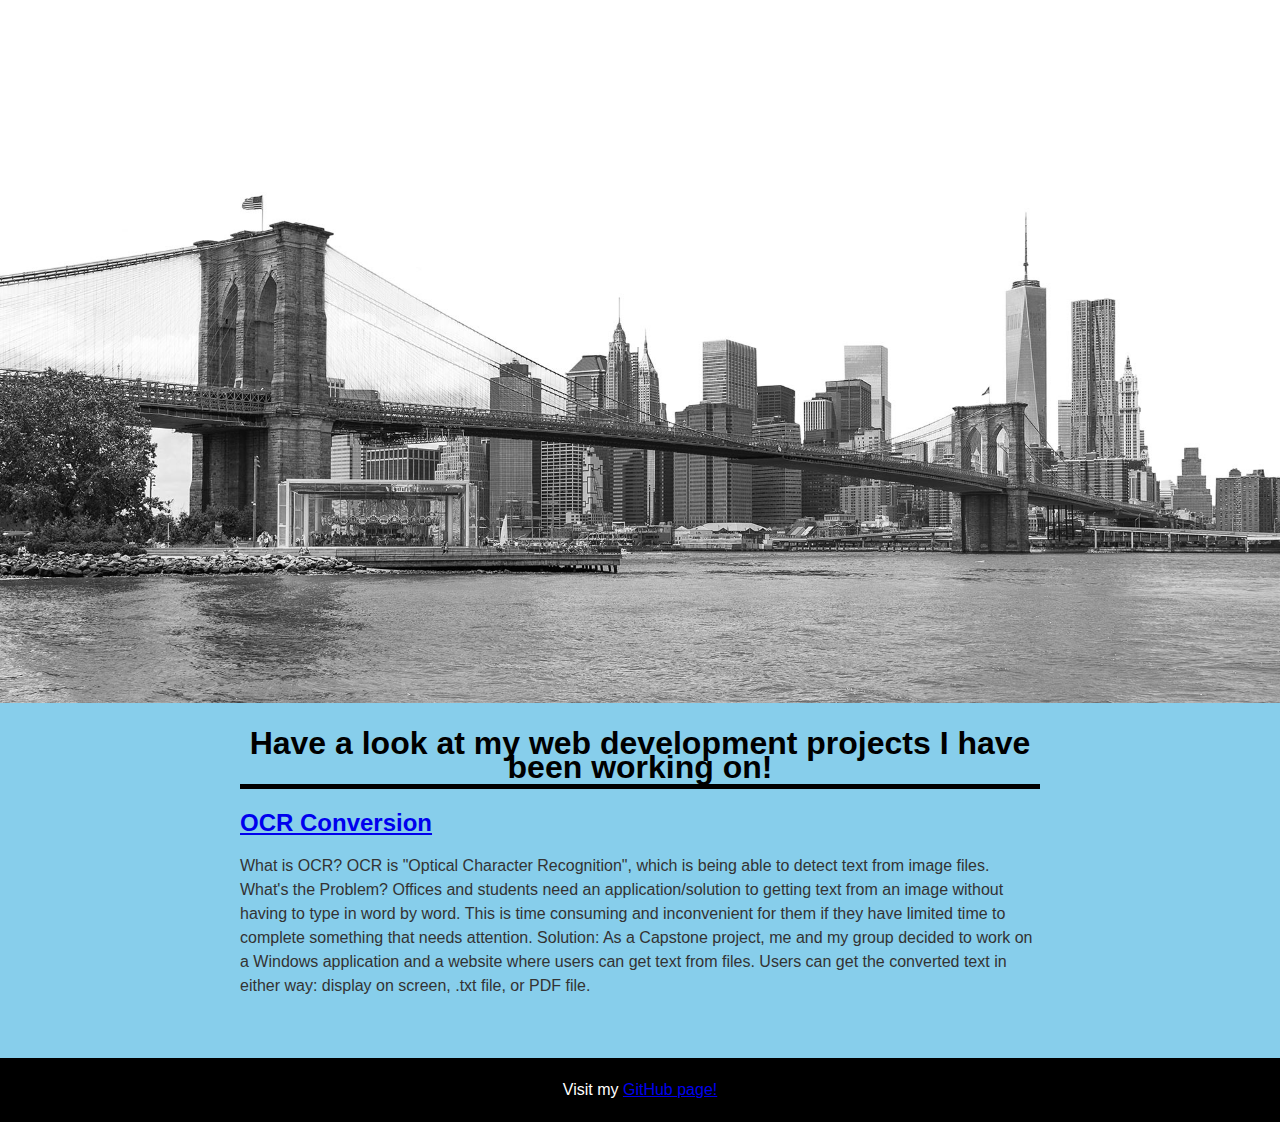
<file: Website/Description Website/index.html>
<!DOCTYPE html> <!--Identifier for browsers to understand that this is a HTML5 file-->
<html>
	<head>
		<link rel="stylesheet" type="text/css" href="css/style.css">
		<title>Welcome to my Mainpage!</title>
	</head>
	<body>
		<header>
			<img src="img/brooklyn.jpg" /> <!--img/ is used to find the source of the file-->
		</header>

		<main>
			<center><h1>Have a look at my web development projects I have been working on!</h1></center>
			<h2><a href="alimmoral.github.io/OCR/Home.html">OCR Conversion</a></h2>
			<p>
				What is OCR? OCR is "Optical Character Recognition", which is being able to detect text from image files. 
				What's the Problem? Offices and students need an application/solution to getting text from an image without having to type in word by word. This is time consuming and inconvenient for them if they have limited time to complete something that needs attention.
				Solution: As a Capstone project, me and my group decided to work on a Windows application and a website where users can get text from files. Users can get the converted text in either way: display on screen, .txt file, or PDF file.
			</p>
		</main>

		<footer>
			Visit my <a href="github.com/ALImmortal">GitHub page!</a>
		</footer>
	</body>
</html>
</file>
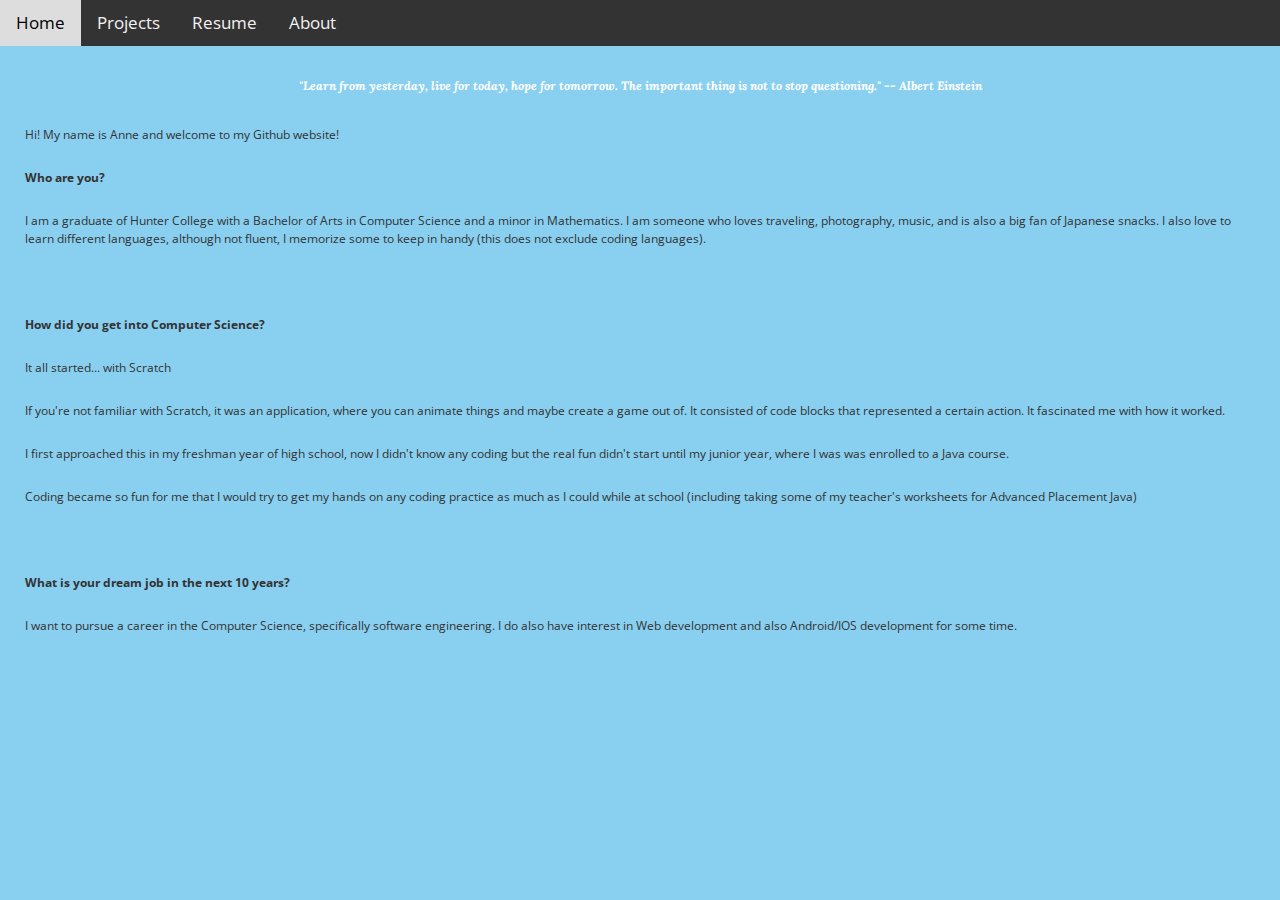
<file: IntroWebsite/About.html>
<!DOCTYPE html>
<html>
  <div class="topnav">
	<a href="..">Home</a>
	<a href="Projects.html">Projects</a>
	<a href="Resume.html">Resume</a>
	<a href="About.html">About</a>
  </div>
  
  <head>
      <link rel="stylesheet" type="text/css" href="css/style.css">
      <link href="https://fonts.googleapis.com/css?family=Lora|Open+Sans" rel="stylesheet">
      <title>About Me</title>
  </head>
 
 <center>
  <p class="quote"><strong>"Learn from yesterday, live for today, hope for tomorrow. The important thing is not to stop questioning." -- Albert Einstein</strong></p>
</center>
  <body>
	  <p>Hi! My name is Anne and welcome to my Github website!</p>
	  <p><strong>Who are you?</strong></p>
	  <p>I am a graduate of Hunter College with a Bachelor of Arts in Computer Science and a minor in Mathematics.
	  I am someone who loves traveling, photography, music, and is also a big fan of Japanese snacks. I also love to learn different languages, although not fluent, I memorize some to keep in handy (this does not exclude coding languages).</p>

	  <br>

	  <p><strong>How did you get into Computer Science?</strong></p>
	  <p>It all started... with Scratch</p>
	  <p>If you're not familiar with Scratch, it was an application, where you can animate things and maybe create a game out of. It consisted of code blocks that represented a certain action. It fascinated me with how it worked.</p>
	  <p>I first approached this in my freshman year of high school, now I didn't know any coding but the real fun didn't start until my junior year, where I was was enrolled to a Java course.</p>
	  <p>Coding became so fun for me that I would try to get my hands on any coding practice as much as I could while at school (including taking some of my teacher's worksheets for Advanced Placement Java)</p>

	  <br>

	  <p><strong>What is your dream job in the next 10 years?</strong></p>
	  <p>I want to pursue a career in the Computer Science, specifically software engineering. I do also have interest in Web development and also Android/IOS development for some time.</p>


  </body>
</html>
</file>
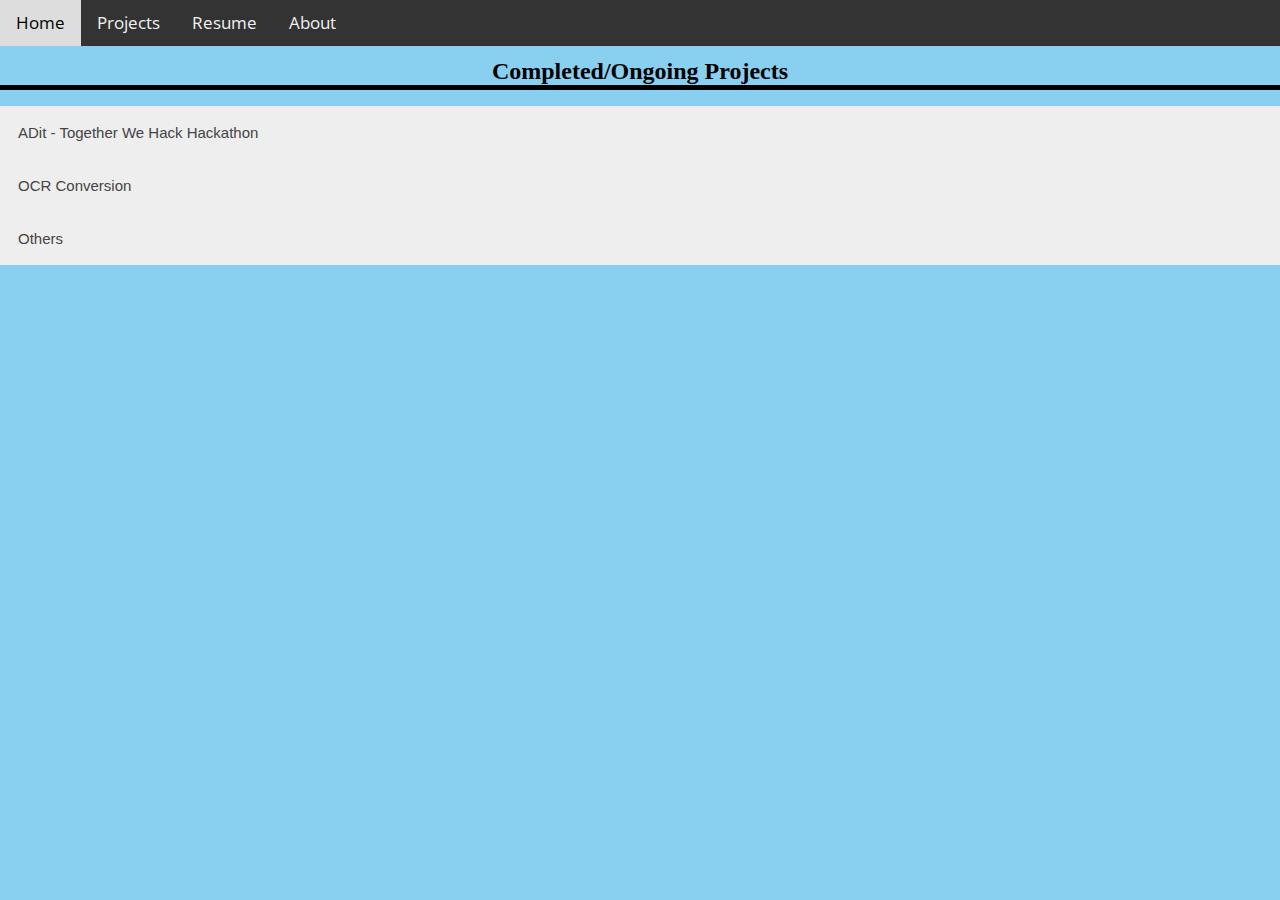
<file: IntroWebsite/Projects.html>
<!DOCTYPE html>
<html>
  <div class="topnav">
	<a href="..">Home</a>
	<a href="Projects.html">Projects</a>
	<a href="Resume.html">Resume</a>
	<a href="About.html">About</a>
  </div>
  
  <head>
      <link rel="stylesheet" type="text/css" href="css/style.css">
      <link href="https://fonts.googleapis.com/css?family=Lora|Open+Sans" rel="stylesheet">
      <title>Projects</title>
  </head>
  
  <header>
    <h1>Completed/Ongoing Projects</h1>
  </header>
  
  <body>
  	<button class="accordion">ADit - Together We Hack Hackathon</button>
<div class="panel">
  <p>Theme: How can we use computer science and coding to better our world?"</p>
  <p>AT&T theme: How to target advertisements to the right group of people?</p>
  <p>Advertisements:</p>
  <p>Their goal: To sell you something. Well, what if you don't want to see this kind of advertisement or something catches your eye but by the time you leave the page and try to look for it again, it's gone...</p>
  <p>As a team, our goal was to make a Google Chrome extension that allow users to customize the type of advertisements they want to view when scrolling through a webpage. This not only helps users avoid seeing advertisements they are not interested in, but customize the type of advertisements to their liking. Users have an option to save advertisements to view for later and can also use our extension to explore through certain advertisements they thought they wouldn't be interested in.</p>
</div>

<button class="accordion">OCR Conversion</button>
<div class="panel">
   <p><a href="..">Link</a></p>
   <p>Tired of typing the text one by one? Copy & Paste doesn't do the job?</p>
   <p> This is a website where users are allowed to get text from images using OCR. OCR means "Optical Character Recognition", which is where text is recognized on an image and is given to you in actual text, so you can save time without having to retype the text.</p>
</div>

<button class="accordion">Others</button>
<div class="panel">
  <p><a href ="https://github.com/ALImmortal">To My Github Page!</a></p>
  <p>There are other things I have worked on: solving coding problems and assignments I have worked on throughout college. It helps me work on improving my coding skills.</p>
</div>

<script>
	var acc = document.getElementsByClassName("accordion");
	var i;

	for (i = 0; i < acc.length; i++) {
	  acc[i].addEventListener("click", function() {
	    this.classList.toggle("active");
	    var panel = this.nextElementSibling;
	    if (panel.style.display === "block") {
	      panel.style.display = "none";
	    } else {
	      panel.style.display = "block";
	    }
	  });
	}
</script>
		   
  </body>
</html>
</file>
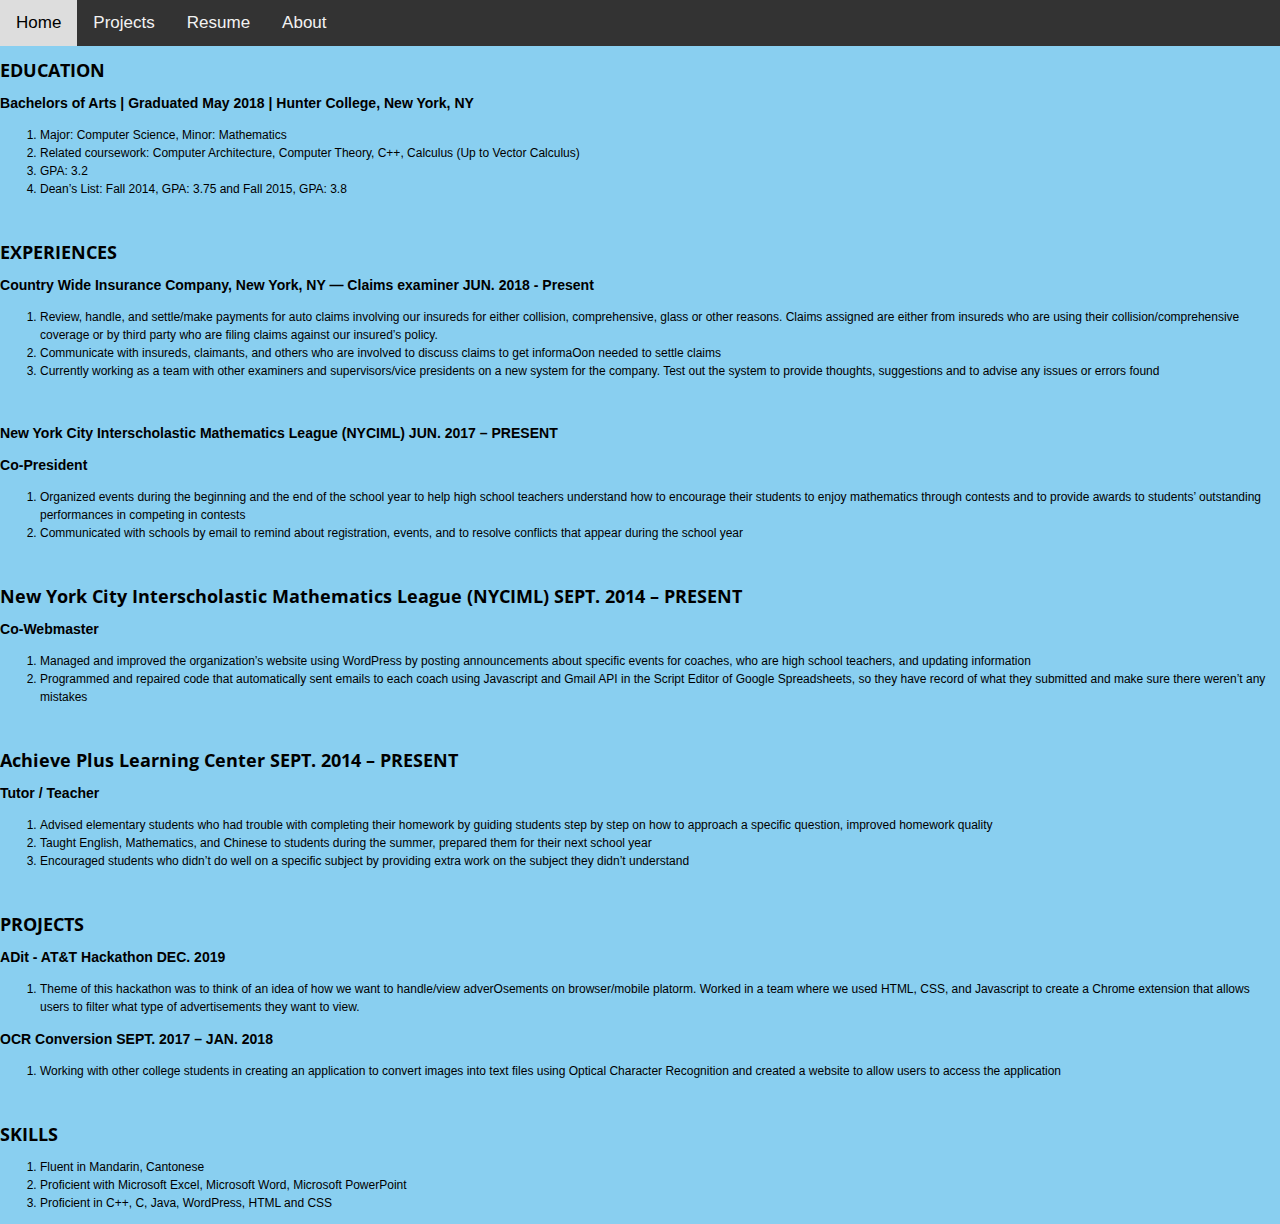
<file: IntroWebsite/Resume.html>
<!DOCTYPE html>
<html>
	<div class="topnav">
		<a href="..">Home</a>
		<a href="Projects.html">Projects</a>
		<a href="Resume.html">Resume</a>
		<a href="About.html">About</a>
	</div>
	<head>
		<link rel="stylesheet" type="text/css" href="css/style.css">
		<link href="https://fonts.googleapis.com/css?family=Lora|Open+Sans" rel="stylesheet">
		<title>Resume</title>
	</head>
	<body class="resume">
		<h2>EDUCATION</h2>
		<h3>Bachelors of Arts | Graduated May 2018 | Hunter College, New York, NY</h3>
		<ol>
			<li>Major: Computer Science, Minor: Mathematics</li>
			<li>Related coursework: Computer Architecture, Computer Theory, C++, Calculus (Up to Vector Calculus)</li>
			<li>GPA: 3.2</li>
			<li>Dean’s List: Fall 2014, GPA: 3.75 and Fall 2015, GPA: 3.8</li>
		</ol>
		
		<br>
		
		<h2>EXPERIENCES</h2>
		<h3>Country Wide Insurance Company, New York, NY — Claims examiner       JUN. 2018 - Present</h3>
		<ol>
			<li>Review, handle, and settle/make payments for auto claims involving our
			insureds for either collision, comprehensive, glass or other reasons. Claims
			assigned are either from insureds who are using their collision/comprehensive
			coverage or by third party who are filing claims against our insured’s policy.</li>
			<li>Communicate with insureds, claimants, and others who are involved to discuss
			claims to get informaOon needed to settle claims</li>
			<li>Currently working as a team with other examiners and supervisors/vice
			presidents on a new system for the company. Test out the system to provide
			thoughts, suggestions and to advise any issues or errors found</li>
		</ol>

		<br>

		<h3>New York City Interscholastic Mathematics League (NYCIML)		JUN. 2017 – PRESENT</h3>
		<h3>Co-President</h3>
		<ol>
			<li>Organized events during the beginning and the end of the school year to help high school teachers
			understand how to encourage their students to enjoy mathematics through contests and to provide awards
			to students’ outstanding performances in competing in contests</li>
			<li>Communicated with schools by email to remind about registration, events, and to resolve conflicts that
			appear during the school year</li>
		</ol>
		
		<br>
			
		<h2>New York City Interscholastic Mathematics League (NYCIML) 		SEPT. 2014 – PRESENT</h2>
		<h3>Co-Webmaster</h3>
		<ol>
			<li>Managed and improved the organization’s website using WordPress by posting announcements about
			specific events for coaches, who are high school teachers, and updating information</li>
			<li>Programmed and repaired code that automatically sent emails to each coach using Javascript and Gmail
			API in the Script Editor of Google Spreadsheets, so they have record of what they submitted and make
			sure there weren’t any mistakes</li>
		</ol>
		
		<br>
			
		<h2>Achieve Plus Learning Center 					SEPT. 2014 – PRESENT</h2>
		<h3>Tutor / Teacher</h3>
		<ol>
			<li>Advised elementary students who had trouble with completing their homework by guiding students step
			by step on how to approach a specific question, improved homework quality</li>
			<li>Taught English, Mathematics, and Chinese to students during the summer, prepared them for their next
			school year</li>
			<li>Encouraged students who didn’t do well on a specific subject by providing extra work on the subject they
			didn’t understand</li>
		</ol>
		
		<br>
		
		<h2>PROJECTS</h2>
		<h3>ADit - AT&T Hackathon                   DEC. 2019</h3>
		<ol>
			<li>Theme of this hackathon was to think of an idea of how we want to handle/view adverOsements on browser/mobile platorm. Worked in a team where we used HTML, CSS, and Javascript to create a Chrome extension that allows users to filter what type of advertisements they want to view.</li>
		</ol>
		<h3>OCR Conversion 							SEPT. 2017 – JAN. 2018</h3>
		<ol>
			<li>Working with other college students in creating an application to convert images into text files using
		Optical Character Recognition and created a website to allow users to access the application</li>
		</ol>
		
		<br>
		
		<h2>SKILLS</h2>
		<ol>
			<li>Fluent in Mandarin, Cantonese</li>
			<li>Proficient with Microsoft Excel, Microsoft Word, Microsoft PowerPoint</li>
			<li>Proficient in C++, C, Java, WordPress, HTML and CSS</li>
		</ol>

		
	</body>
    		
</html>
</file>
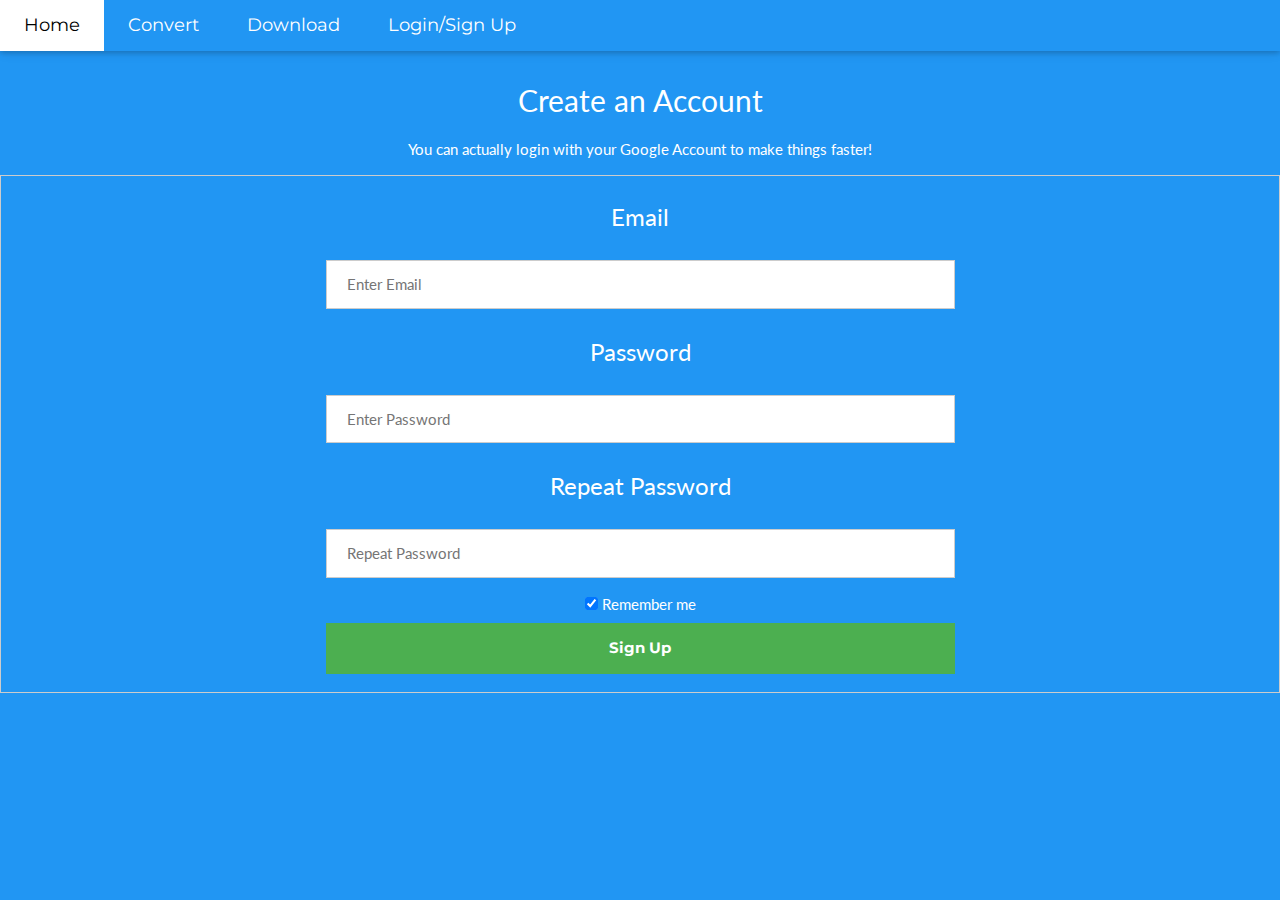
<file: OCR/CreateAcc.html>
<!DOCTYPE html>
<html>
<title>Sign Up</title>
<meta charset="UTF-8">
<meta name="viewport" content="width=device-width, initial-scale=1">
<link rel="stylesheet" href="https://www.w3schools.com/w3css/4/w3.css">
<link rel="stylesheet" href="https://fonts.googleapis.com/css?family=Lato">
<link rel="stylesheet" href="https://fonts.googleapis.com/css?family=Montserrat">
<link rel="stylesheet" href="https://cdnjs.cloudflare.com/ajax/libs/font-awesome/4.7.0/css/font-awesome.min.css">
<style>
body,h1,h2,h3,h4,h5,h6 {font-family: "Lato", sans-serif}
.w3-bar,h1,button {font-family: "Montserrat", sans-serif}
.fa-anchor,.fa-coffee {font-size:200px}
/* Full-width input fields */
input[type=text], input[type=password] {
    width: 50%;
    padding: 12px 20px;
    margin: 15px 0;
    display: inline-block;
    border: 1px solid #ccc;
    box-sizing: border-box;
    align-content: center;
}

/* Set a style for all buttons */
button {
    background-color: #4CAF50;
    color: white;
    padding: 14px 20px;
    margin: 8px 0;
    border: none;
    cursor: pointer;
    width:50%;
}

/* Extra styles for the cancel button */
.cancelbtn {
    padding: 14px 20px;
    background-color: #f44336;
}

/* Float cancel and signup buttons and add an equal width */
.cancelbtn,.signupbtn {
    float: center;
    width: 50%;
    font-weight: bold;
}

/* Add padding to container elements */
.container {
    padding: 10px;
    margin-top: 3px;
}

/* Clear floats */
.clearfix::after {
    content: "";
    clear: both;
    display: table;
    width: 50%;
}

/* Change styles for cancel button and signup button on extra small screens */
@media screen and (max-width: 300px) {
    .cancelbtn, .signupbtn {
       width: 50%;
    }
}
</style>
<center>
    <br>
    <br>
    <br>
<body class="w3-blue">
    <div class="w3-top">
  <div class="w3-bar w3-blue w3-card w3-left-align w3-large">
    <a class="w3-bar-item w3-button w3-hide-medium w3-hide-large w3-right w3-padding-large w3-hover-white w3-large w3-red" href="javascript:void(0);" onclick="myFunction()" title="Toggle Navigation Menu"><i class="fa fa-bars"></i></a>
    <a href="Home.html" class="w3-bar-item w3-button w3-padding-large w3-hover-white">Home</a>
    <a href="Convert.html" class="w3-bar-item w3-button w3-hide-small w3-padding-large w3-hover-white">Convert</a>
    <a href="#" class="w3-bar-item w3-button w3-hide-small w3-padding-large w3-hover-white">Download</a>
    <a href="Login.html" class="w3-bar-item w3-button w3-hide-small w3-padding-large w3-hover-white">Login/Sign Up</a>
  </div>

  <!-- Navbar on small screens -->
  <div id="navDemo" class="w3-bar-block w3-white w3-hide w3-hide-large w3-hide-medium w3-large">
    <a href="Home.html" class="w3-bar-item w3-button w3-padding-large">Home</a>
    <a href="Convert.html" class="w3-bar-item w3-button w3-padding-large">Convert</a>
    <a href="#" class="w3-bar-item w3-button w3-padding-large">Login/Sign Up</a>
  </div>
</div>
<!--Creating account section-->
<center><h2>Create an Account</h2></center>
<center><p> You can actually login with your Google Account to make things faster!</p></center>

<form action="/action_page.php" style="border:1px solid #ccc">
  <div class="container">
    <label><h3>Email</h3></label>
    <input type="text" placeholder="Enter Email" name="email" required>

    <label><h3>Password</h3></label>
    <input type="password" placeholder="Enter Password" name="psw" required>

    <label><h3>Repeat Password</h3></label>
    <input type="password" placeholder="Repeat Password" name="psw-repeat" required>
    <br>
    <input type="checkbox" checked="checked"> Remember me

    <div class="clearfix">
      <button type="submit" class="signupbtn">Sign Up</button>
    </div>
  </div>
  </center>
</form>

</body>
</html>
</file>
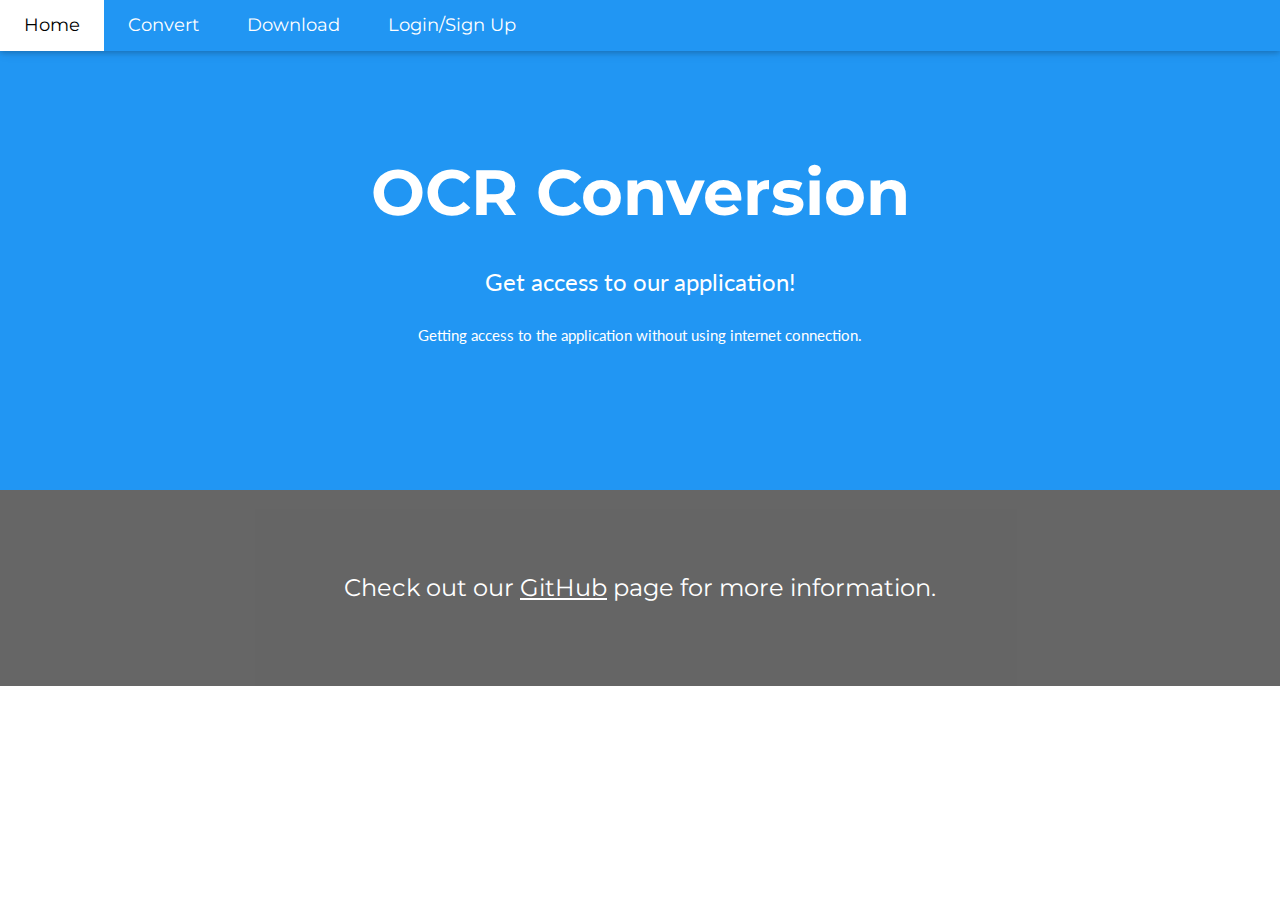
<file: OCR/Download.html>
<!DOCTYPE html>
<html>
<title>Download</title>
<meta charset="UTF-8">
<meta name="viewport" content="width=device-width, initial-scale=1">
<link rel="stylesheet" href="https://www.w3schools.com/w3css/4/w3.css">
<link rel="stylesheet" href="https://fonts.googleapis.com/css?family=Lato">
<link rel="stylesheet" href="https://fonts.googleapis.com/css?family=Montserrat">
<link rel="stylesheet" href="https://cdnjs.cloudflare.com/ajax/libs/font-awesome/4.7.0/css/font-awesome.min.css">
<style>
body,h1,h2,h3,h4,h5,h6 {font-family: "Lato", sans-serif}
.w3-bar,h1,button {font-family: "Montserrat", sans-serif}
.fa-anchor,.fa-coffee {font-size:200px}
</style>
<body>

<!-- Navbar -->
<div class="w3-top">
  <div class="w3-bar w3-blue w3-card w3-left-align w3-large">
    <a class="w3-bar-item w3-button w3-hide-medium w3-hide-large w3-right w3-padding-large w3-hover-white w3-large w3-red" href="javascript:void(0);" onclick="myFunction()" title="Toggle Navigation Menu"><i class="fa fa-bars"></i></a>
    <a href="Home.html" class="w3-bar-item w3-button w3-padding-large w3-hover-white">Home</a>
    <a href="Convert.html" class="w3-bar-item w3-button w3-hide-small w3-padding-large w3-hover-white">Convert</a>
    <a href="Download.html" class="w3-bar-item w3-button w3-hide-small w3-padding-large w3-hover-white">Download</a>
    <a href="Login.html" class="w3-bar-item w3-button w3-hide-small w3-padding-large w3-hover-white">Login/Sign Up</a>
  </div>

  <!-- Navbar on small screens -->
  <div id="navDemo" class="w3-bar-block w3-white w3-hide w3-hide-large w3-hide-medium w3-large">
    <a href="Home.html" class="w3-bar-item w3-button w3-padding-large">Home</a>
    <a href="Convert.html" class="w3-bar-item w3-button w3-padding-large">Convert</a>
    <a href="Download.html" class="w3-bar-item w3-button w3-padding-large">Download</a>
    <a href="Login.html" class="w3-bar-item w3-button w3-padding-large">Login/Sign Up</a>
  </div>
</div>

<!-- Header -->
<header class="w3-container w3-blue w3-center" style="padding:128px 16px">
  <h1 class="w3-margin w3-jumbo"><strong>OCR Conversion</strong></h1>
  <p class="w3-xlarge">Get access to our application!</p>
  <p> Getting access to the application without using internet connection.</p>
</header>

<div class="w3-container w3-black w3-center w3-opacity w3-padding-64">
    <h1 class="w3-margin w3-xlarge">Check out our <a  href="https://github.com/um96/CapstoneOCR">GitHub</a> page for more information.</h1>
</div>

<script>
// Used to toggle the menu on small screens when clicking on the menu button
function myFunction() {
    var x = document.getElementById("navDemo");
    if (x.className.indexOf("w3-show") == -1) {
        x.className += " w3-show";
    } else { 
        x.className = x.className.replace(" w3-show", "");
    }
}
</script>

</body>
</html>
</file>
<file: Website/Description Website/css/style.css>
body {
  /* Set margin to 0 pixels on all sides */
  /* Set font family to be Helvetica or Arial */
  /* Set line height to be 1.5 times larger than default */ 
  margin: 0px;
  font-family: Helvetica;
  line-height: 1.5em;
  background: skyblue;
}

header {
  /* Set text alignment to center */
  text-align: center;
}

main {
  /* Set maximum width to be 800 pixels */
  /* Set margin to be automatically calculated on all sides */
  /* Set padding to be 0 pixels top & bottom, and 20 pixels left & right */
  max-width: 800px;
  margin: auto;
  padding: 0px 20px; /*Shortcut for padding top&bottom, left&right*/
}

p {
  /* Set font color to be the hex code 333333 */
  color: #333333;
}

.faded {
  /* Set opacity of the text to be 0.7 */
  opacity: 0.7;
}

img {
  /* Set max width to be 100% of the containing element */
  max-width: 100%;
}

h1 {
  /* Set border along bottom to be a black solid line 5 pixels thick */
  padding-bottom: 5px;
  border-bottom-style: solid;
  border-bottom-width: 5px;
  border-bottom-color: black;
  /*Can also do --> border-bottom: 5px solid black;*/
}

h2 {
  /* Set font color to be red (BONUS: try using a hex code like #e51b24!) */
  color: #e51b24;
}

footer {
  /* Set font color to white */
  /* Set background color to black */
  /* Set padding on all sides to be 20 pixels */
  /* Set text alignment to center */
  /* Set margin on top to be 60 pixels */
  background-color: black;
  color: white;
  padding: 20px;
  text-align: center;
  margin-top: 60px;
}

@media (max-width: 600px) {

  body {
    /* Set the background color to be red */
    /* Set the font color to be white */
    background: red; /*More specifically background-color*/
    color: white; 
  }

  /* Question - did the font color change? If not, why? Let's fix that below */

  /* Where did the H2's go? See if you can fix that too! */

}
</file>
<file: IntroWebsite/css/style.css>
body {
  margin: 0px;
  font-family: 'Open Sans', sans-serif;
  line-height: 1.5em;
  background: #89CFF0;
  font-size: 12px;
}

body.resume {
  font-family: 'Calibri', sans-serif;
}

header {
  text-align: center;
  margin-top: 15px;
}

main {
  max-width: 800px;
  margin: auto;
  padding: 0px 20px; /*Shortcut for padding top&bottom, left&right*/
}

p {
  color: #333333;
  margin: 25px;
  font-family: 'Open Sans', sans-serif;
}

p.quote {
  font-family: 'Lora', serif;
  line-height: 2.5em;
  text-align: center;
  font-style: italic;
  color: white;
}

img {
  padding-top: 60px;
  max-width: 90%;
  max-height: 40%;
}

h1 {
  padding-bottom: 5px;
  border-bottom-style: solid;
  border-bottom-width: 5px;
  border-bottom-color: black;
  font-family: 'Permanent Marker', cursive;
}

h2 {
  color: black;
  font-family: 'Open Sans', sans-serif;
}

.topnav {
  background-color: #333;
  overflow: hidden;
}

/* Style the links inside the navigation bar */
.topnav a {
  float: left;
  color: #f2f2f2;
  text-align: center;
  padding: 14px 16px;
  text-decoration: none;
  font-size: 17px;
}

/* Change the color of links on hover */
.topnav a:hover {
  background-color: #ddd;
  color: black;
}

/* Add a color to the active/current link */
.topnav a.active {
  background-color: #04AA6D;
  color: white;
}

/* Accordion style to show projects */
.accordion {
  background-color: #eee;
  color: #444;
  cursor: pointer;
  padding: 18px;
  width: 100%;
  border: none;
  text-align: left;
  outline: none;
  font-size: 15px;
  transition: 0.4s;
}

.active, .accordion:hover {
  background-color: #ccc; 
}

.panel {
  padding: 0 18px;
  display: none;
  background-color: white;
  overflow: hidden;
}

.row {
  display: -ms-flexbox; /* IE 10 */
  display: flex;
  -ms-flex-wrap: wrap; /* IE 10 */
  flex-wrap: wrap;
  padding: 0 4px;
}

/* Create two equal columns that sits next to each other */
.column {
  -ms-flex: 50%; /* IE 10 */
  flex: 50%;
  padding: 0 4px;
}

.column img {
  margin-top: 8px;
  vertical-align: middle;
}
</file>
